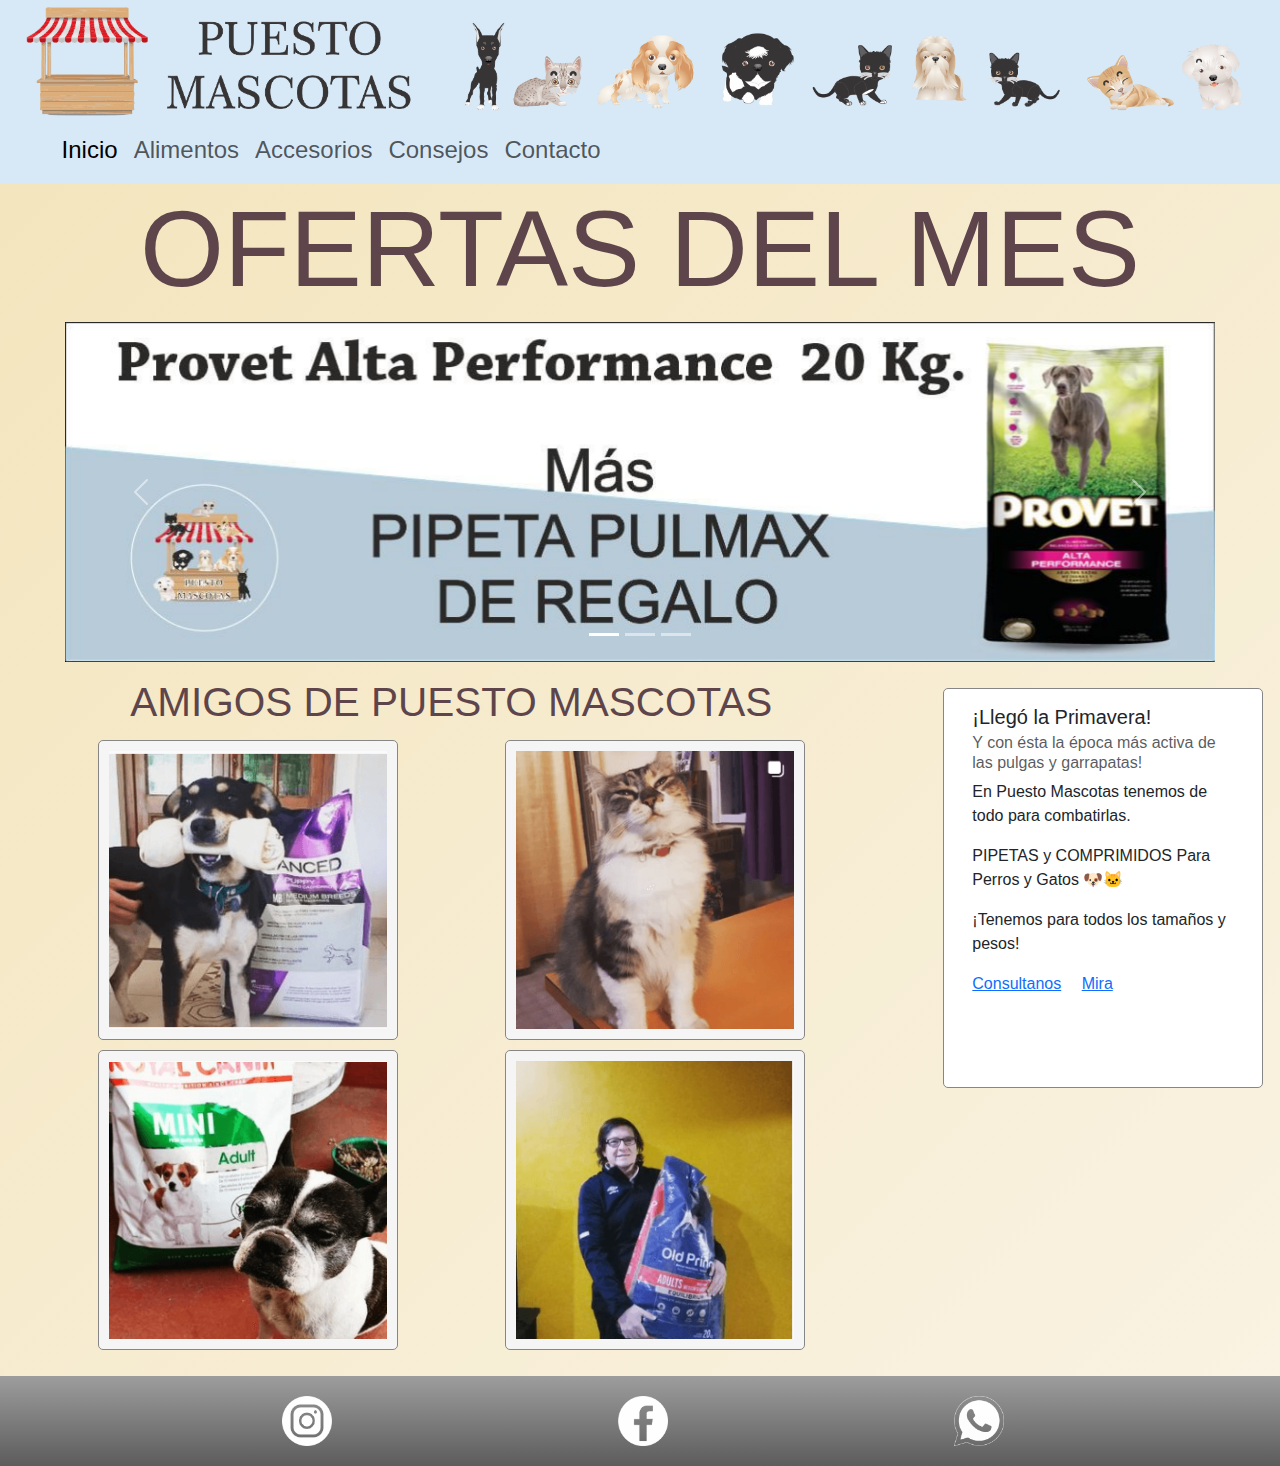
<file: index.html>
<!DOCTYPE html>
<html lang="es">
<head>
    <meta charset="UTF-8">
    <meta http-equiv="X-UA-Compatible" content="IE=edge">
    <meta name="description" content="En Puesto Mascotas tenemos todo lo que necesitas para la mejor alimentación y el cuidado de tus mascotas. Las mejores ofertas y envios a domicilio sin cargo.">
    <meta name="keywords"  content=" Alimento balanceado, mascotas, perros, gatos, petshop, pet-shop, on line, veterinaria, pulgas, garrapatas, ofertas">
    <meta name="viewport" content="width=device-width, initial-scale=1.0">
    <title>Puesto Mascotas - Pet Shop on line</title>
    <link rel="preconnect" href="https://fonts.googleapis.com">
    <link rel="preconnect" href="https://fonts.gstatic.com" crossorigin>
    <link href="https://fonts.googleapis.com/css2?family=Roboto:wght@300&display=swap" rel="stylesheet">
    <link rel="icon" href="./Img/Logo Portada fi.png" >
    <link href="https://cdn.jsdelivr.net/npm/bootstrap@5.1.1/dist/css/bootstrap.min.css" rel="stylesheet">
    <link rel="stylesheet" href="./css/estilos.css">
</head>

<body>

    <header class="header">
        <a href="./index.html"><img src="./Img/baner puesto mascota.png" alt="Logo Puesto mascotas" class="img-fluid header__banner" ></a>
        
        <!--Barra de botones-->
        <nav class="navbar navbar-expand-lg navbar-light header__navbar">
            <div class="container-fluid">
                <a class="navbar-brand" href="#"></a>
                <button class="navbar-toggler" type="button"data-bs-toggle="collapse" data-bs-target="#navbarNavAltMarkup" aria-controls="navbarNavAltMarkup" aria-expanded="false" aria-label="Toggle navigation">
                <span class="navbar-toggler-icon"></span>
                </button>
                <div class="collapse navbar-collapse "id="navbarNavAltMarkup">
                    <div class="navbar-nav  menu">
                        <a class="nav-link active" aria-current="page"href="./index.html">Inicio</a>
                        <a class="nav-link" href="./Alimentos.html">Alimentos</a>
                        <a class="nav-link" href="./accesorios.html">Accesorios</a>
                        <a class="nav-link" href="./Consejos.html">Consejos</a>
                        <a class="nav-link" href="./Contacto.html">Contacto</a>
                    </div>
                </div>
            </div>
        </nav>
    </header>

    <main>
        <!-- Seccion de ofertas imagen + descripcion-->
        <Section class="ofertas row ">
            <h2 class="col-12 ofertas__titulo">OFERTAS DEL MES</h2>
            <!-- Carrusel de imágenes -->
            <div id="carouselExampleIndicators" class="carousel mx-auto  ofertas__carousel slide col-12" data-bs-ride="carousel">
                <div class="carousel-indicators">
                    <button type="button" data-bs-target="#carouselExampleIndicators" data-bs-slide-to="0" class="active" aria-current="true" aria-label="Slide 1"></button>
                    <button type="button" data-bs-target="#carouselExampleIndicators" data-bs-slide-to="1" aria-label="Slide 2"></button>
                    <button type="button" data-bs-target="#carouselExampleIndicators" data-bs-slide-to="2" aria-label="Slide 3"></button>
                </div>
                <div class="carousel-inner">
                    <div class="carousel-item active" data-bs-interval="10000">
                    <img src="./Img/Provet AP + Pipeta.jpg" class="d-block w-100" alt="Oferta provet">
                    </div>
                    <div class="carousel-item" data-bs-interval="10000">
                        <img src="./Img/Descuento en accesorios.jpg" class="d-block w-100" alt="Descuento accesorios">
                    </div>
                    <div class="carousel-item" data-bs-interval="10000">
                        <img src="./Img/descuento vital gato.jpg" class="d-block w-100" alt="Descuento Vital">
                    </div>
                </div>
                <button class="carousel-control-prev" type="button" data-bs-target="#carouselExampleIndicators" data-bs-slide="prev">
                    <span class="carousel-control-prev-icon" aria-hidden="true"></span>
                    <span class="visually-hidden">Previous</span>
                </button>
                <button class="carousel-control-next" type="button" data-bs-target="#carouselExampleIndicators" data-bs-slide="next">
                    <span class="carousel-control-next-icon" aria-hidden="true"></span>
                    <span class="visually-hidden">Next</span>
                </button>
            </div>

        </section>
        <!-- imagenes clientes -->
        <section class="row clientes ">
            <div class=" mx-auto col-xxl-9 col-sd-12 col-lg-8 p-3 ">
                    <h2 class="clientes__titulo">AMIGOS DE PUESTO MASCOTAS</h2>
                    <div class=" container clientes__imagenes">
                        <img class="clientes__imagenes__item" src="./Img/clientes 1.PNG" alt="Cliente" >
                        <img class="clientes__imagenes__item" src="./Img/clientes 2.PNG" alt="Cliente" >
                        <img class="clientes__imagenes__item" src="./Img/clientes 3.PNG" alt="Cliente" >
                        <img class="clientes__imagenes__item" src="./Img/clientes 4.PNG" alt="Cliente" >
                    </div>
            </div>

            <!--Area de ofertas/consejos según época del año -->
            <div class="card clientes__publicidad mx-auto col-sd-12 col-lg-4 col-xxl-3" style="width: 20rem;">
                <div class="card-body">
                    <h5 class="card-title">¡Llegó la Primavera!</h5>
                    <h6 class="card-subtitle mb-2 text-muted">Y con ésta la época más  activa de las pulgas y garrapatas!</h6>
                    <p class="card-text">En   Puesto Mascotas tenemos de todo para combatirlas.</p>
                    <p class="card-text">PIPETAS y COMPRIMIDOS Para Perros y Gatos 🐶🐱</p>
                    <p class="card-text">¡Tenemos para todos los tamaños y pesos!</p>
                    <a href="Contacto.html" class="card-link">Consultanos</a>
                    <a href="accesorios.html" class="card-link">Mira</a>
                </div>
            </div>
        </section>

    </main>

    <footer class="footer">
        <section class="footer__redes">
            <a href="https://www.instagram.com/puestomascotas/" target="_bkank"> <img class="footer__redes__img" src="./Img/instagram.png" alt="instagram"></a>
            <a href="https://www.facebook.com/puestomascotas" target="_bkank"><img class="footer__redes__img" src="./Img/facebook.png" alt="Facebook" ></a>
            <a href="https://wa.me/+541158305862" target="_bkank"><img class="footer__redes__img" src="./Img/whatsapp.png" alt="Watsapp" ></a>
        </section>
    </footer>

    <script src="https://cdn.jsdelivr.net/npm/bootstrap@5.1.1/dist/js/bootstrap.bundle.min.js" integrity="sha384-/bQdsTh/da6pkI1MST/rWKFNjaCP5gBSY4sEBT38Q/9RBh9AH40zEOg7Hlq2THRZ" crossorigin="anonymous"></script>

</body>
</html>
</file>
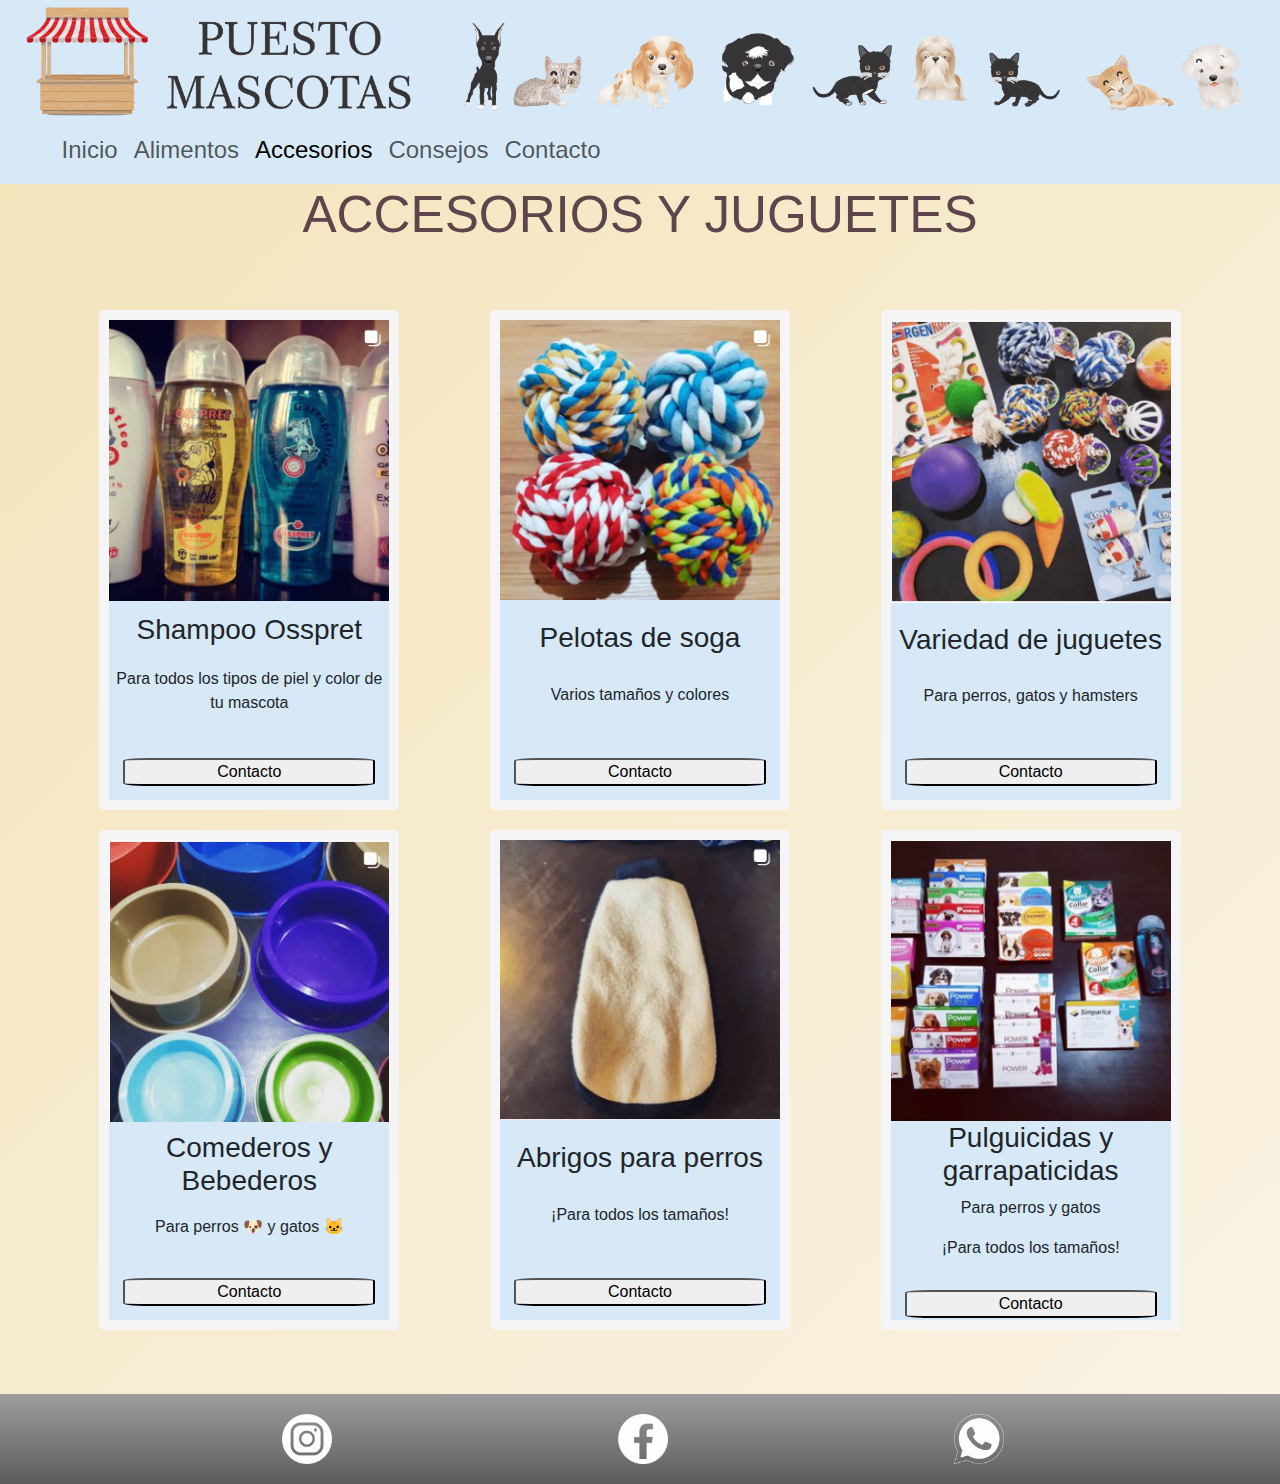
<file: accesorios.html>
<!DOCTYPE html>
<html lang="en">
<head>
    <meta charset="UTF-8">
    <meta http-equiv="X-UA-Compatible" content="IE=edge">
    <meta name="viewport" content="width=device-width, initial-scale=1.0">
    <meta name="description" content="Tenemos todo los accesorios y juguetes para que tus mascotas estén felices.">
    <meta name="keywords"  content="Pelotas, bebedero, comedero, bachas, piedras, ofertas, juguetes, cuchas, Shampoo, pipetas">
    <title>Puesto Mascotas - Accesorios y juguetes</title>
    <link rel="preconnect" href="https://fonts.googleapis.com">
    <link rel="preconnect" href="https://fonts.gstatic.com" crossorigin>
    <link href="https://fonts.googleapis.com/css2?family=Roboto:wght@300&display=swap" rel="stylesheet">
    <link rel="stylesheet" href="./css/estilos.css">
    <link rel="icon" href="./Img/Logo Portada fi.png" >
    <link href="https://cdn.jsdelivr.net/npm/bootstrap@5.1.1/dist/css/bootstrap.min.css" rel="stylesheet">

</head>
<body>

    <header class="header">
        <a href="./index.html"><img src="./Img/baner puesto mascota.png" alt="Logo Puesto mascotas" class="img-fluid header__banner" ></a>
    
        <!--Barra de botones-->
        <nav class="navbar navbar-expand-lg navbar-light header__navbar">
            <div class="container-fluid">
                <a class="navbar-brand" href="#"></a>
                <button class="navbar-toggler" type="button"data-bs-toggle="collapse" data-bs-target="#navbarNavAltMarkup" aria-controls="navbarNavAltMarkup" aria-expanded="false" aria-label="Toggle navigation">
                <span class="navbar-toggler-icon"></span>
                </button>
                <div class="collapse navbar-collapse"id="navbarNavAltMarkup">
                    <div class="navbar-nav menu">
                        <a class="nav-link "href="./index.html">Inicio</a>
                        <a class="nav-link" href="./Alimentos.html">Alimentos</a>
                        <a class="nav-link active" aria-current="page" href="./accesorios.html">Accesorios</a>
                        <a class="nav-link" href="./Consejos.html">Consejos</a>
                        <a class="nav-link" href="./Contacto.html">Contacto</a>

                    </div>
                </div>
            </div>
        </nav>
       
    </header>
 
    <!--imagenes de accesorios-->
    <main>
       
 
        <!--Galeria de imagenes estilo polaroid -->
        <h2 class="tituloAccesorios" >ACCESORIOS Y JUGUETES</h2>
        <section class="accesorios">
            <div class="accesorios__elementos">
                <img src="./Img/shampoo.PNG"   alt="Shampoo" width="300" >
                <h3>Shampoo Osspret</h3>
                <p>Para todos los tipos de piel y color de tu mascota</p>
                <a href="./Contacto.html"><button>Contacto</button></a>
            </div>
            <div class="accesorios__elementos">
                <img src="./Img/pelotas.PNG"   alt="pelotas soga" width="300" >
                <h3>Pelotas de soga</h3>
                <p>Varios tamaños y colores</p>
                <a href="./Contacto.html"><button>Contacto</button></a>
            </div>
            <div class="accesorios__elementos">
                <img src="./Img/juguetes.PNG"   alt="Juguetes" width="300" >
                <h3>Variedad de juguetes</h3>
                <p >Para perros, gatos y hamsters</p>
                <a href="./Contacto.html"><button>Contacto</button></a>
            </div>
            <div class="accesorios__elementos">
                <img src="./Img/comederos.PNG"   alt="Juguetes" width="300" >
                <h3>Comederos y Bebederos</h3>
                <p>
                    Para perros 🐶 y gatos 🐱</p>
                <a href="./Contacto.html"><button>Contacto</button></a>
            </div>
            <div class="accesorios__elementos">
                <img src="./Img/Ropa-polar.PNG"   alt="Shampoo" width="300" >
                <h3>Abrigos para perros</h3>
                <p >¡Para todos los tamaños!</p>
                <a href="./Contacto.html"><button>Contacto</button></a>
            </div>
            <div class="accesorios__elementos">
                <img src="./Img/pipetas-collares-antipulgas.PNG"   alt="pelotas" width="300" >
                <h3>Pulguicidas y garrapaticidas</h3>
                <p >Para perros y gatos</p>
                <p >¡Para todos los tamaños!</p>
                <a href="./Contacto.html"><button>Contacto</button></a>
            </div>
        </section>
    </main>
 
    <footer class="footer">
        <section class="footer__redes">
            <a href="https://www.instagram.com/puestomascotas/" target="_bkank"> <img class="footer__redes__img" src="./Img/instagram.png" alt="instagram" width="50"></a>
            <a href="https://www.facebook.com/puestomascotas" target="_bkank"><img class="footer__redes__img" src="./Img/facebook.png" alt="Facebook" width="50"></a>
            <a href="https://wa.me/+541158305862" target="_bkank"><img class="footer__redes__img" src="./Img/whatsapp.png" alt="Watsapp" width="50"></a>
        </section>
    </footer>
 
    <script src="https://cdn.jsdelivr.net/npm/bootstrap@5.1.1/dist/js/bootstrap.bundle.min.js" integrity="sha384-/bQdsTh/da6pkI1MST/rWKFNjaCP5gBSY4sEBT38Q/9RBh9AH40zEOg7Hlq2THRZ" crossorigin="anonymous"></script>
 
</body>
</html>
</file>
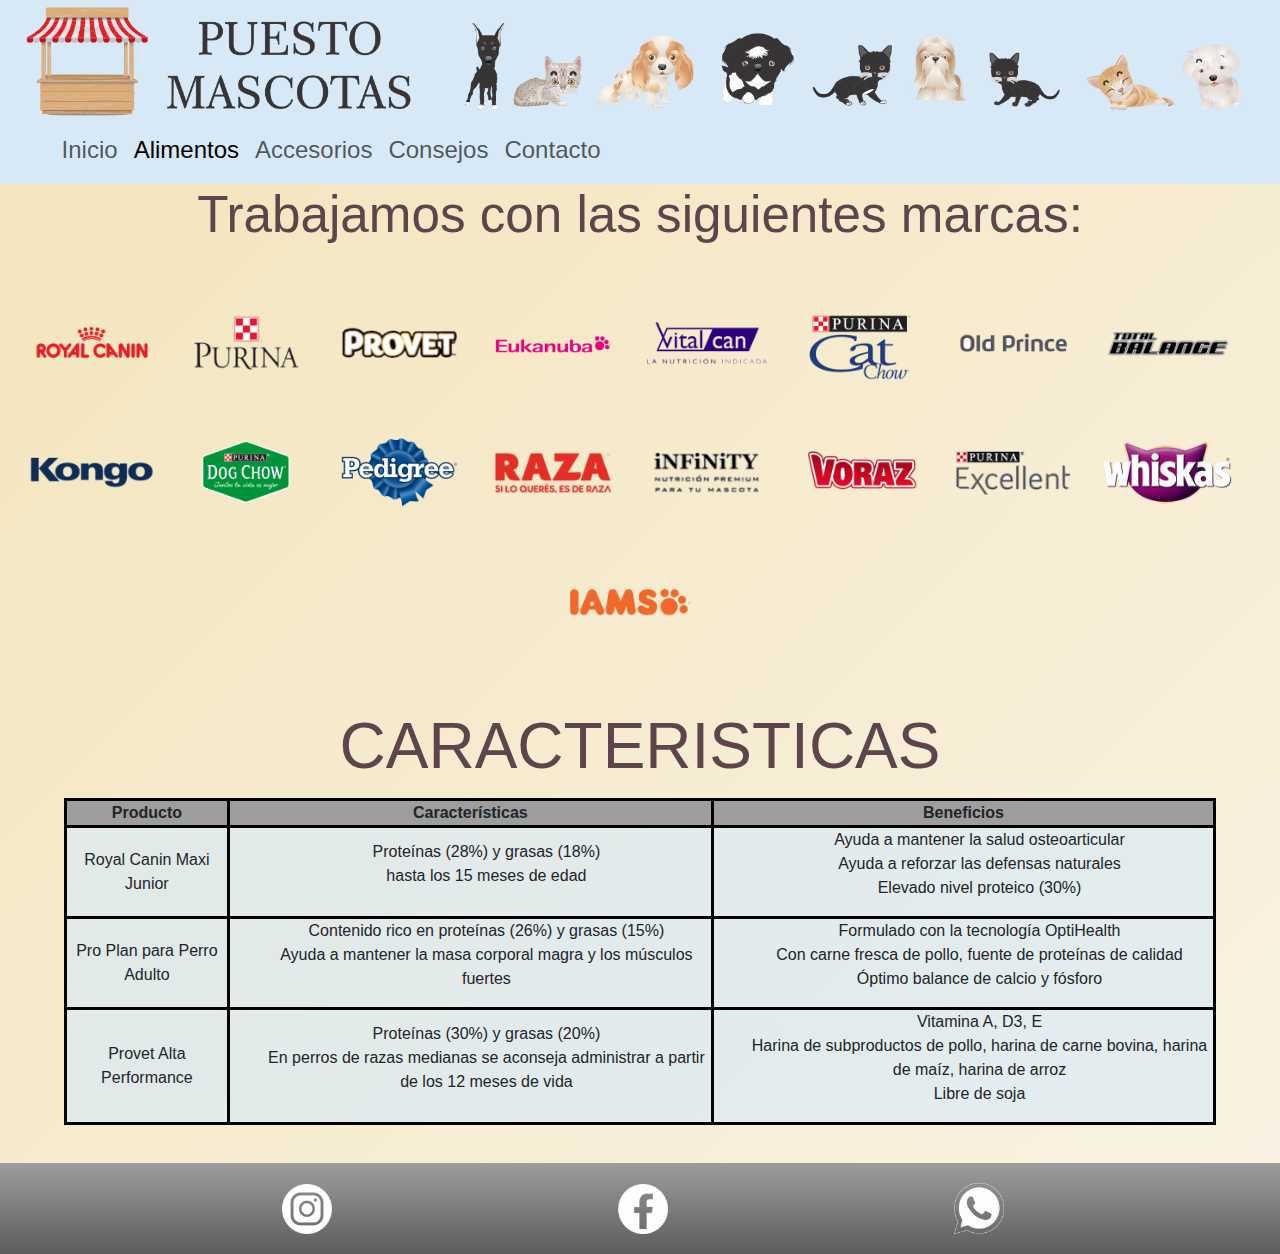
<file: Alimentos.html>
<!DOCTYPE html>
<html lang="es">
<head>
    <meta charset="UTF-8">
    <meta http-equiv="X-UA-Compatible" content="IE=edge">
    <meta name="viewport" content="width=device-width, initial-scale=1.0">
    <meta name="description" content="Contamos con todas las marcas y variedad de alimento balanceado para tus mascotas.">
    <meta name="keywords"  content="Mascotas, Royal Canin, pro plan, provet, vital can, vital cat, Whiskas, infinity, Provet, Raza, Total-Balnace">
    <title>Puesto Mascotas - Trabajamos con estas marcas</title>
    <link rel="preconnect" href="https://fonts.googleapis.com">
    <link rel="preconnect" href="https://fonts.gstatic.com" crossorigin>
    <link href="https://fonts.googleapis.com/css2?family=Roboto:wght@300&display=swap" rel="stylesheet">
    <link rel="stylesheet" href="./css/estilos.css">
    <link rel="icon" href="./Img/Logo Portada fi.png" >
    <link href="https://cdn.jsdelivr.net/npm/bootstrap@5.1.1/dist/css/bootstrap.min.css" rel="stylesheet">

</head>
<body>

    <header class="header">
        <a href="./index.html"><img src="./Img/baner puesto mascota.png" alt="Logo Puesto mascotas" class="img-fluid header__banner" ></a>

        <!--Barra de botones-->
        <nav class="navbar navbar-expand-lg navbar-light header__navbar">
            <div class="container-fluid">
                <a class="navbar-brand" href="#"></a>
                <button class="navbar-toggler" type="button"data-bs-toggle="collapse" data-bs-target="#navbarNavAltMarkup" aria-controls="navbarNavAltMarkup" aria-expanded="false" aria-label="Toggle navigation">
                <span class="navbar-toggler-icon"></span>
                </button>
                <div class="collapse navbar-collapse"id="navbarNavAltMarkup">
                    <div class="navbar-nav menu">
                        <a class="nav-link "href="./index.html">Inicio</a>
                        <a class="nav-link active" aria-current="page" href="./Alimentos.html">Alimentos</a>
                        <a class="nav-link" href="./accesorios.html">Accesorios</a>
                        <a class="nav-link " href="./Consejos.html">Consejos</a>
                        <a class="nav-link" href="./Contacto.html">Contacto</a>

                    </div>
                </div>
            </div>
        </nav>

    </header>

    <main>
        <!--imagenes de marcas con link a su pagina-->
        <section class="marcas">
            <h2 class="marcas__titulo">Trabajamos con las siguientes marcas:</h2>
            <ul class="marcas__lista">
                <li class="marcas__lista__item"><a href="https://www.royalcanin.com/ar" target="_bkank"><img src="./Img/royal-canin.png" alt="Royal Canin" ></a></li>
                <li class="marcas__lista__item"><a href="https://www.purina-latam.com/" target="_bkank"><img src="./Img/purina-pro-plan.png" alt="Purina" > </a></li>
                <li class="marcas__lista__item"><a href="https://provet.com.ar/" target="_bkank"><img src="./Img/Provet.png" alt="Provet" > </a>  </li>
                <li class="marcas__lista__item"><a href="https://www.eukanuba.com/ar" target="_bkank"><img src="./Img/eukanuba.png" alt="eukanuba" > </a> </li>
                <li class="marcas__lista__item"><a href="https://www.clubvitalcan.com/register.php?"target="_bkank"><img src="./Img/Vitalcan.png" alt="Vital can"></a></li>
                <li class="marcas__lista__item"><a href="https://www.purina-latam.com/"target="_bkank"><img src="./Img/Cat-Chow.png" alt="Cat chow"></a></li>
                <li class="marcas__lista__item"><a href="https://oldprince.com.ar/"target="_bkank"><img src="./Img/oldprince.png" alt="Old Prince"></a></li>
                <li class="marcas__lista__item"><a href="https://provet.com.ar/"target="_bkank"><img src="./Img/TotalBalance.png" alt="Total Balance"></a></li>
                <li class="marcas__lista__item"><a href="https://kongo.com.ar/"target="_bkank"><img src="./Img/kongo.png" alt="Kongo"></a></li>
                <li class="marcas__lista__item"><a href="https://www.purina-latam.com/"target="_bkank"><img src="./Img/Dog-Chow.png" alt="Dog Chow"></a></li>
                <li class="marcas__lista__item"><a href="https://www.pedigree.com.ar/"target="_bkank"><img src="./Img/pedigree.png" alt="pedigree"></a></li>
                <li class="marcas__lista__item"><a href="https://www.alimentoraza.com/"target="_bkank"><img src="./Img/Raza.png" alt="Raza"></a></li>  
                <li class="marcas__lista__item"><a href="https://www.infinity.com.ar"target="_bkank"><img src="./Img/Infinity.png" alt="Infinity"></a></li>
                <li class="marcas__lista__item"><img src="./Img/voraz.png" alt="Voraz"></li>  
                <li class="marcas__lista__item"><img src="./Img/Excellent.png" alt="Excellent"></li>  
                <li class="marcas__lista__item"><a href="https://www.whiskas.com.ar/"target="_bkank"><img src="./Img/whiskas.png" alt="whiskas"></a></li>
                <li class="marcas__lista__item"><a href="https://www.iams.com.ar"target="_bkank"><img src="./Img/Iams.png" alt="Iams"></a></li>
            </ul>        
        </section>

        <!--Tabla de caracteristicas de alimentos-->
        <section class="caracteristicasTecnicas">
            <h2>CARACTERISTICAS</h2>
            <table border=1  class="estiloTabla mx-auto">
                <tr>
                    <th>Producto</th>
                    <th>Características</th>
                    <th>Beneficios</th>
                </tr>
                <tr>
                    <td>Royal Canin Maxi Junior</td>
                    <td>
                        <ul>
                            <li>Proteínas (28%) y grasas (18%)</li>
                            <li>hasta los 15 meses de edad</li>
                        </ul>
                    </td>
                    <td>
                        <ul>
                            <li>Ayuda a mantener la salud osteoarticular</li>
                            <li>Ayuda a reforzar las defensas naturales</li>
                            <li>Elevado nivel proteico (30%)</li>
                        </ul>
                    </td>
                </tr>
                <tr>
                    <td>Pro Plan para Perro Adulto</td>
                    <td>
                        <ul>
                            <li>Contenido rico en proteínas (26%) y grasas (15%)</li>
                            <li>Ayuda a mantener la masa corporal magra y los músculos fuertes</li>
                        </ul>
                    </td>
                    <td>    
                        <ul>
                            <li>Formulado con la tecnología OptiHealth</li>
                            <li>Con carne fresca de pollo, fuente de proteínas de calidad</li>
                            <li> Óptimo balance de calcio y fósforo</li>
                        </ul>
                    </td>
                </tr>
                <tr>
                    <td>Provet Alta Performance</td>
                    <td>
                        <ul>
                            <li>Proteínas (30%) y grasas (20%)</li>
                            <li>En perros de razas medianas se aconseja administrar a partir de los 12 meses de vida</li>
                        </ul>
                    </td>
                    <td>
                        <ul>
                            <li>Vitamina A, D3, E</li>
                            <li>Harina de subproductos de pollo, harina de carne bovina, harina de maíz, harina de arroz</li>
                            <li> Libre de soja</li>
                        </ul>
                    </td>
                </tr>
               
            </table>    
        </section>
    </main>

    <footer class="footer">
        <section class="footer__redes">
            <a href="https://www.instagram.com/puestomascotas/" target="_bkank"> <img class="footer__redes__img" src="./Img/instagram.png" alt="instagram" width="50"></a>
            <a href="https://www.facebook.com/puestomascotas" target="_bkank"><img class="footer__redes__img" src="./Img/facebook.png" alt="Facebook" width="50"></a>
            <a href="https://wa.me/+541158305862" target="_bkank"><img class="footer__redes__img" src="./Img/whatsapp.png" alt="Watsapp" width="50"></a>
        </section>
    </footer>

    <script src="https://cdn.jsdelivr.net/npm/bootstrap@5.1.1/dist/js/bootstrap.bundle.min.js" integrity="sha384-/bQdsTh/da6pkI1MST/rWKFNjaCP5gBSY4sEBT38Q/9RBh9AH40zEOg7Hlq2THRZ" crossorigin="anonymous"></script>

</body>
</html>
</file>
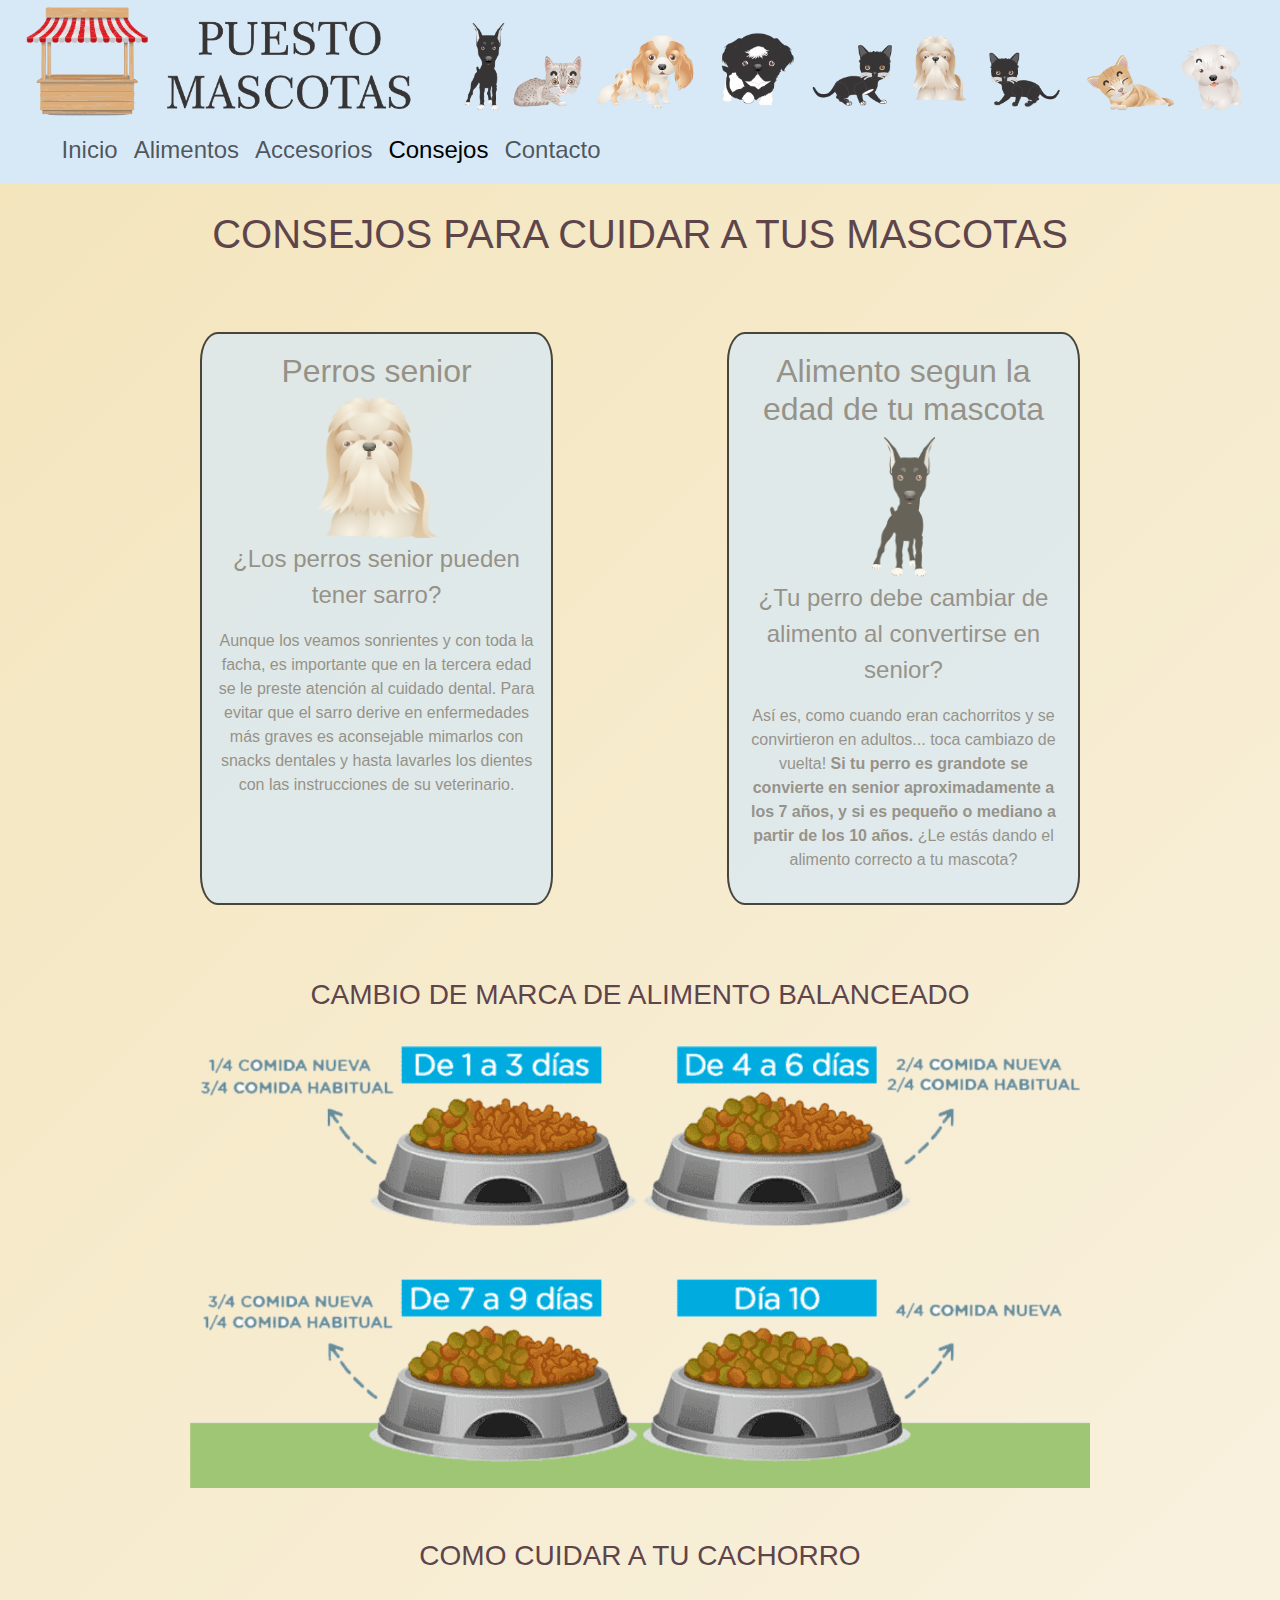
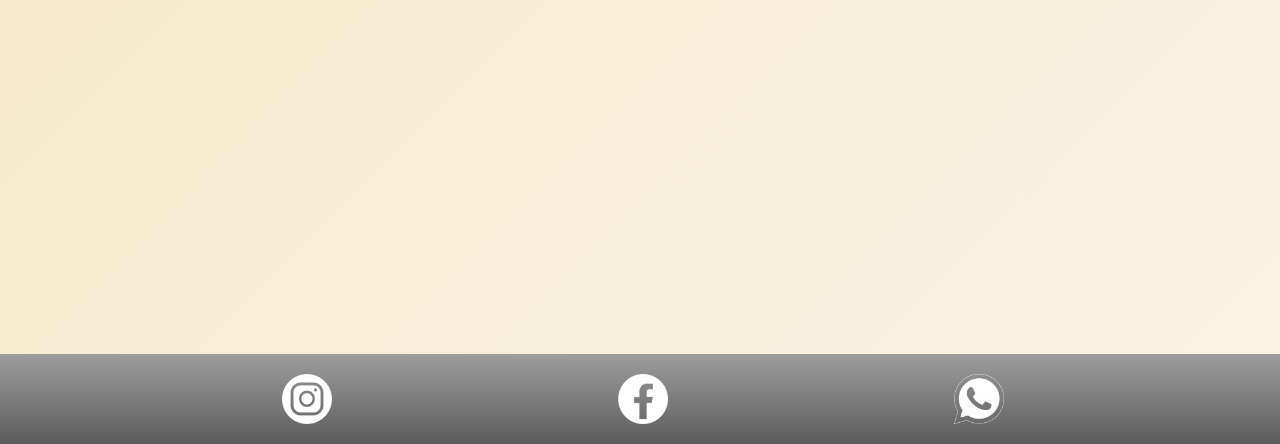
<file: Consejos.html>
<!DOCTYPE html>
<html lang="es">
<head>
    <meta charset="UTF-8">
    <meta http-equiv="X-UA-Compatible" content="IE=edge">
    <meta name="viewport" content="width=device-width, initial-scale=1.0">
    <meta name="description" content="Encontra los mejores consejos para la llegada y el cuidado de tus amigos peludos.">
    <meta name="keywords"  content="Cuidado, requisitos, alimentación, gato, perro, cachorros, consejos, tips, adultos">
    <title>Puesto Mascotas - Consejos para el cuidado de tu mascota</title>
    <link rel="preconnect" href="https://fonts.googleapis.com">
    <link rel="preconnect" href="https://fonts.gstatic.com" crossorigin>
    <link href="https://fonts.googleapis.com/css2?family=Roboto:wght@300&display=swap" rel="stylesheet">
    <link rel="stylesheet" href="./css/estilos.css">
    <link rel="icon" href="./Img/Logo Portada fi.png" >
    <link href="https://cdn.jsdelivr.net/npm/bootstrap@5.1.1/dist/css/bootstrap.min.css" rel="stylesheet">

</head>
<body>

    <header class="header">
        <a href="./index.html"><img src="./Img/baner puesto mascota.png" alt="Logo Puesto mascotas" class="img-fluid header__banner" ></a>
    
        <!--Barra de botones-->
        <nav class="navbar navbar-expand-lg navbar-light header__navbar">
            <div class="container-fluid">
                <a class="navbar-brand" href="#"></a>
                <button class="navbar-toggler" type="button"data-bs-toggle="collapse" data-bs-target="#navbarNavAltMarkup" aria-controls="navbarNavAltMarkup" aria-expanded="false" aria-label="Toggle navigation">
                <span class="navbar-toggler-icon"></span>
                </button>
                <div class="collapse navbar-collapse"id="navbarNavAltMarkup">
                    <div class="navbar-nav menu">
                        <a class="nav-link "href="./index.html">Inicio</a>
                        <a class="nav-link" href="./Alimentos.html">Alimentos</a>
                        <a class="nav-link" href="./accesorios.html">Accesorios</a>
                        <a class="nav-link active" aria-current="page" href="./Consejos.html">Consejos</a>
                        <a class="nav-link" href="./Contacto.html">Contacto</a>
                    </div>
                </div>
            </div>
        </nav>

    </header>

    <main>
    
        <!--Datos utiles cuidado de las mascotas-->
        <section class="baseConsejos ">
            <h1 class="consejos__titulo">CONSEJOS PARA CUIDAR A TUS MASCOTAS</h1>
            <div class="baseConsejos consejos">
                <div class="baseConsejos consejos">
                    <div class="consejos__etiquetas">
                        <h2 class="consejos__etiquetas__titulo"> Perros senior</h2>
                        <img class="consejos__imagen" src="./Img/perro-senior.png" alt="Perro senior imagen">
                        <p class="consejos__etiquetas__subtitulo">¿Los perros senior pueden tener sarro?</p>
                        <p class="consejos__etiquetas__texto">Aunque los veamos sonrientes y con toda la facha, es  importante que en la tercera edad se le preste atención al  cuidado dental. Para evitar que el sarro derive en enfermedades  más graves es aconsejable mimarlos con snacks dentales y hasta   lavarles los dientes con las instrucciones de su veterinario.</p>
                    </div>  
                <div class="consejos__etiquetas">
                    <h2 class="consejos__etiquetas__titulo">Alimento segun la edad de tu mascota</h2>
                    <img class="consejos__imagen" src="./Img/alimento-segun-edad.png" alt="Alimento segun edad">
                    <p class="consejos__etiquetas__subtitulo">¿Tu perro debe cambiar de alimento al convertirse en senior?</p>
                    <p class="consejos__etiquetas__texto">Así es, como cuando eran cachorritos y se convirtieron en    adultos... toca cambiazo de vuelta! <strong>Si tu perro es grandote se convierte en senior aproximadamente a los 7 años, y  si es pequeño o mediano a partir de los 10 años.</strong> ¿Le estás   dando el alimento correcto a tu mascota?</p>
                
                </div>
            </div>    
        </section>
        <!--información de como cambiar alimento-->
    
        <section class="baseConsejos cambioAlimento">
            <h3 class="cambioAlimento__titulo">CAMBIO DE MARCA DE ALIMENTO BALANCEADO</h3>
            <img class="cambioAlimento__img" src="./Img/Cambio-de-alimentos.png" alt="Cambio de alimento balanceado">
        </section>
        
        <!--Video de como cuidad a tu mascota-->
        <section class="baseConsejos cuidadoCahorros">
            <h3 class="cuidadoCahorros__titulo"> COMO CUIDAR A TU CACHORRO</h3>
            <iframe class="cuidadoCahorros__video" width="560" height="315" src="https://www.youtube.com/embed/9dDemBxxulo" title="YouTube video player" frameborder="0" allow="accelerometer; autoplay; clipboard-write; encrypted-media; gyroscope; picture-in-picture" allowfullscreen></iframe>
            <iframe class="cuidadoCahorros__video" width="560" height="315" src="https://www.youtube.com/embed/w-W8cjKqAyQ" title="YouTube video player" frameborder="0" allow="accelerometer; autoplay; clipboard-write; encrypted-media; gyroscope; picture-in-picture" allowfullscreen></iframe>
        </section>
    </main>

    <footer class="footer">
        <section class="footer__redes">
            <a href="https://www.instagram.com/puestomascotas/" target="_bkank"> <img class="footer__redes__img" src="./Img/instagram.png" alt="instagram" width="50"></a>
            <a href="https://www.facebook.com/puestomascotas" target="_bkank"><img class="footer__redes__img" src="./Img/facebook.png" alt="Facebook" width="50"></a>
            <a href="https://wa.me/+541158305862" target="_bkank"><img class="footer__redes__img" src="./Img/whatsapp.png" alt="Watsapp" width="50"></a>
        </section>
    </footer>

    <script src="https://cdn.jsdelivr.net/npm/bootstrap@5.1.1/dist/js/bootstrap.bundle.min.js" integrity="sha384-/bQdsTh/da6pkI1MST/rWKFNjaCP5gBSY4sEBT38Q/9RBh9AH40zEOg7Hlq2THRZ" crossorigin="anonymous"></script>

</body>
</html>
</file>
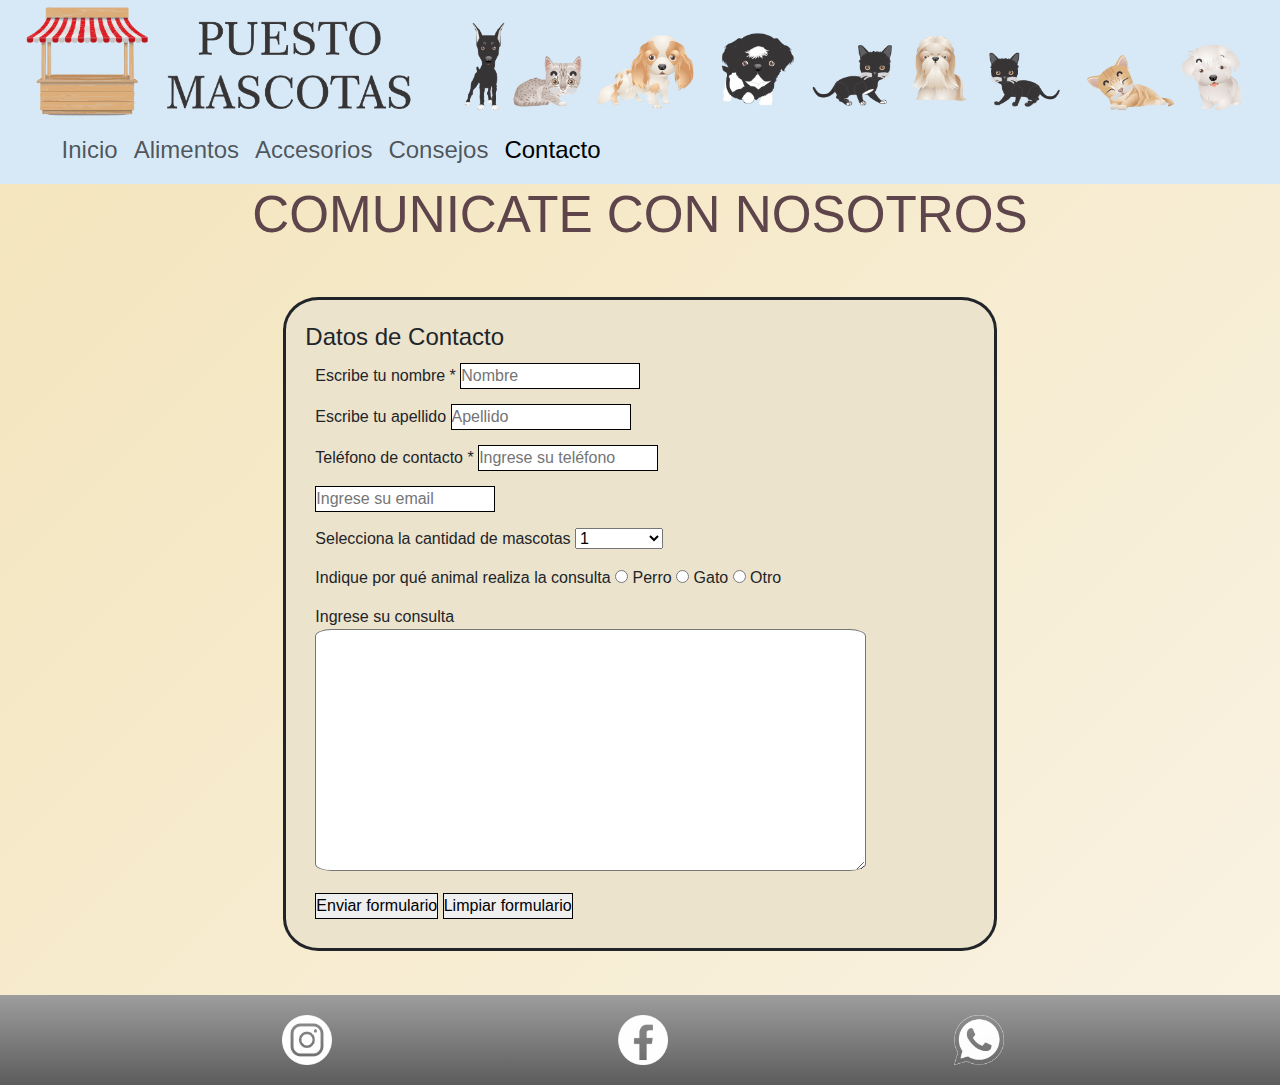
<file: Contacto.html>
<!DOCTYPE html>
<html lang="es">
<head>
    <meta charset="UTF-8">
    <meta http-equiv="X-UA-Compatible" content="IE=edge">
    <meta name="viewport" content="width=device-width, initial-scale=1.0">
    <meta name="description" content="Comunícate con nosotros para realizar tus pedidos y consultas.">
    <meta name="keywords"  content="Puesto mascotas, redes, contacto, teléfono, pedidos.">
    <title>Puesto Mascotas - Contacto</title>
    <link rel="preconnect" href="https://fonts.googleapis.com">
    <link rel="preconnect" href="https://fonts.gstatic.com" crossorigin>
    <link href="https://fonts.googleapis.com/css2?family=Roboto:wght@300&display=swap" rel="stylesheet">
    <link rel="stylesheet" href="./css/estilos.css">
    <link href="https://cdn.jsdelivr.net/npm/bootstrap@5.1.1/dist/css/bootstrap.min.css" rel="stylesheet">
    <link rel="icon" href="./Img/Logo Portada fi.png" >
</head>

<body>

    <header class="header">
        <a href="./index.html"><img src="./Img/baner puesto mascota.png" alt="Logo Puesto mascotas" class="img-fluid header__banner" ></a>
            
        <!--Barra de botones-->
        <nav class="navbar navbar-expand-lg navbar-light header__navbar">
            <div class="container-fluid">
                <a class="navbar-brand" href="#"></a>
                <button class="navbar-toggler" type="button"data-bs-toggle="collapse" data-bs-target="#navbarNavAltMarkup" aria-controls="navbarNavAltMarkup" aria-expanded="false" aria-label="Toggle navigation">
                <span class="navbar-toggler-icon"></span>
                </button>
                <div class="collapse navbar-collapse"id="navbarNavAltMarkup">
                    <div class="navbar-nav menu">
                        <a class="nav-link "href="./index.html">Inicio</a>
                        <a class="nav-link" href="./Alimentos.html">Alimentos</a>
                        <a class="nav-link" href="./accesorios.html">Accesorios</a>
                        <a class="nav-link" href="./Consejos.html">Consejos</a>
                        <a class="nav-link active"  aria-current="page" href="./Contacto.html">Contacto</a>
 
                    </div>
                </div>
            </div>
        </nav>

    </header>

    <main>
        <!--Formulario de contacto-->
        <h1 class="TituloContactos">COMUNICATE CON NOSOTROS</h1>
        <form action="#" class="formularioDeContacto">
            <fieldset class="formularioDeContacto__datos"> <legend>Datos de Contacto</legend>
        
                <div class="formularioDeContacto__dato">
                    <label for="Nombre">Escribe tu nombre *</label>
                    <input type="text" name="Nombre" requiered
                    placeholder="Nombre">
                </div>
                <div class="formularioDeContacto__dato">   
                    <label for="Apellido">Escribe tu apellido</label>
                    <input type="text" name="Apellido"
                    placeholder="Apellido">                
                </div>
                
                <div class="formularioDeContacto__dato">
                    <label for="Tel"> Teléfono de contacto * </label>
                    <input class="form__input" type="number" name="tel" requiered
                    placeholder="Ingrese su teléfono">
                </div>
                
                <div class="formularioDeContacto__dato"> 
                    <input type="email" name="email" requiered
                    placeholder="Ingrese su email">
                </div>

                <div class="formularioDeContacto__dato">
                    <label for="Cantidad de mascotas">Selecciona la cantidad de mascotas</label>
                    <select name="Cantidad de mascotas">
                        <option value="1">1</option>
                        <option value="2">2</option>
                        <option value="3">3</option>
                        <option value="4">4</option>
                        <option value="mas de 4">mas de 4</option>
                    </select>
                </div>
                
                <div class="formularioDeContacto__dato">
                    <label for="Tipo">Indique por qué animal realiza la consulta</label>
                    <input type="radio" name="tipo" value="Perro"> Perro
                    <input type="radio" name="tipo" value="Gato"> Gato
                    <input type="radio" name="tipo" value="Otro"> Otro
                </div>
                
                <div class="formularioDeContacto__dato">
                    <label for="comentario">Ingrese su consulta</label>
                    <textarea class="formularioDeContacto__datos__textArea" name="comentario" id="" cols="60" rows="10"></textarea>
                </div>
                
                <div class="formularioDeContacto__dato">
                    <input type="submit" value="Enviar formulario"/>
                    <input type="reset" value="Limpiar formulario"/>  
                </div>

            </fieldset>
        </form>        
    </main>

    <footer class="footer">
        <section class="footer__redes">
            <a href="https://www.instagram.com/puestomascotas/" target="_bkank"> <img class="footer__redes__img" src="./Img/instagram.png" alt="instagram" width="50"></a>
            <a href="https://www.facebook.com/puestomascotas" target="_bkank"><img class="footer__redes__img" src="./Img/facebook.png" alt="Facebook" width="50"></a>
            <a href="https://wa.me/+541158305862" target="_bkank"><img class="footer__redes__img" src="./Img/whatsapp.png" alt="Watsapp" width="50"></a>
        </section>
    </footer>

    <script src="https://cdn.jsdelivr.net/npm/bootstrap@5.1.1/dist/js/bootstrap.bundle.min.js" integrity="sha384-/bQdsTh/da6pkI1MST/rWKFNjaCP5gBSY4sEBT38Q/9RBh9AH40zEOg7Hlq2THRZ" crossorigin="anonymous"></script>
</body>
</html>
</file>
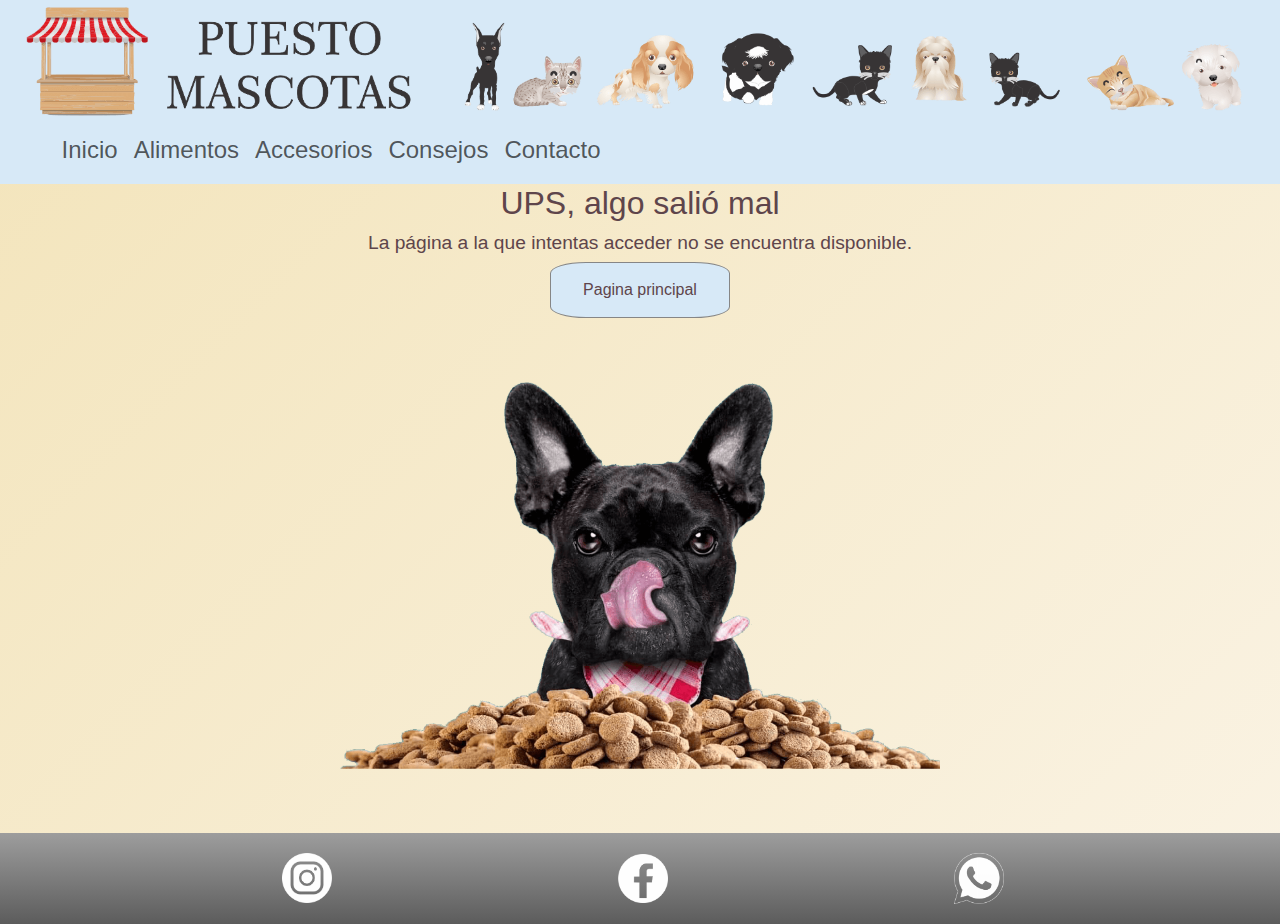
<file: error404.html>
<!DOCTYPE html>
<html lang="es">
<head>
    <meta charset="UTF-8">
    <meta http-equiv="X-UA-Compatible" content="IE=edge">
    <meta name="viewport" content="width=device-width, initial-scale=1.0">
    <title>404 ERROR</title>
    <link rel="preconnect" href="https://fonts.googleapis.com">
    <link rel="preconnect" href="https://fonts.gstatic.com" crossorigin>
    <link href="https://fonts.googleapis.com/css2?family=Roboto:wght@300&display=swap" rel="stylesheet">
    <link rel="stylesheet" href="./css/estilos.css">
    <link href="https://cdn.jsdelivr.net/npm/bootstrap@5.1.1/dist/css/bootstrap.min.css" rel="stylesheet">
    <link rel="icon" href="./Img/Logo Portada fi.png" >
</head>
<body>
    <header class="header">
        <a href="./index.html"><img src="./Img/baner puesto mascota.png" alt="Logo Puesto mascotas" class="img-fluid header__banner" ></a>
        
        <!--Barra de botones-->
        <nav class="navbar navbar-expand-lg navbar-light header__navbar">
            <div class="container-fluid">
                <a class="navbar-brand" href="#"></a>
                <button class="navbar-toggler" type="button"data-bs-toggle="collapse" data-bs-target="#navbarNavAltMarkup" aria-controls="navbarNavAltMarkup" aria-expanded="false" aria-label="Toggle navigation">
                <span class="navbar-toggler-icon"></span>
                </button>
                <div class="collapse navbar-collapse"id="navbarNavAltMarkup">
                    <div class="navbar-nav menu">
                        <a class="nav-link "href="./index.html">Inicio</a>
                        <a class="nav-link" href="./Alimentos.html">Alimentos</a>
                        <a class="nav-link" aria-current="page" href="./accesorios.html">Accesorios</a>
                        <a class="nav-link" href="./Consejos.html">Consejos</a>
                        <a class="nav-link" href="./Contacto.html">Contacto</a>

                    </div>
                </div>
            </div>
        </nav>
    </header>

    <main>
        <section class="pagina404">
            <h1 class="pagina404__titulo">UPS, algo salió mal</h1>
            <h3 class="pagina404__subTitulo">La página a la que intentas acceder no se encuentra disponible.</h3>
            <div class=" pagina404__boton"><a href="./index.html" class=" pagina404__boton__link " >Pagina principal</a> </div>
            <img class="pagina404__imagen" src="./Img/imagen 404.png" alt="error404">
        </section>    
    </main>

    <footer class="footer">
        <section class="footer__redes">
            <a href="https://www.instagram.com/puestomascotas/" target="_bkank"> <img class="footer__redes__img" src="./Img/instagram.png" alt="instagram" width="50"></a>
            <a href="https://www.facebook.com/puestomascotas" target="_bkank"><img class="footer__redes__img" src="./Img/facebook.png" alt="Facebook" width="50"></a>
            <a href="https://wa.me/+541158305862" target="_bkank"><img class="footer__redes__img" src="./Img/whatsapp.png" alt="Watsapp" width="50"></a>
        </section>
    </footer>

    <script src="https://cdn.jsdelivr.net/npm/bootstrap@5.1.1/dist/js/bootstrap.bundle.min.js" integrity="sha384-/bQdsTh/da6pkI1MST/rWKFNjaCP5gBSY4sEBT38Q/9RBh9AH40zEOg7Hlq2THRZ" crossorigin="anonymous"></script>

</body>
</html>
</file>
<file: css/estilos.css>
@charset "UTF-8";
* {
  padding: 0%;
  margin: 0%;
  font-family: Helvetica, 'Roboto', sans-serif;
  -webkit-box-sizing: border-box;
          box-sizing: border-box;
}

body {
  background: linear-gradient(135deg, #f3e4ba 0%, #faf3e4 100%);
  filter: progid:DXImageTransform.Microsoft.gradient( startColorstr='#fbf3dd', endColorstr='#faf3e4',GradientType=1 );
}

.footer {
  background: -webkit-gradient(linear, left bottom, left top, from(#5c5c5c), to(#9D9D9D));
  background: linear-gradient(to top, #5c5c5c, #9D9D9D);
  color: whitesmoke;
  position: absolute boton;
}

.footer .footer__redes__img {
  width: 6vw;
  max-width: 50px;
  margin-top: 20px;
  margin-bottom: 20px;
  margin-left: 22%;
}

.footer .footer__redes__img:hover {
  -webkit-transform: scale(1.07);
          transform: scale(1.07);
}

.header {
  background: #d7e9f7;
}

.header .header__banner {
  width: 95%;
  margin-left: 2%;
  margin-top: 7px;
}

.header .header__navbar {
  margin-left: 2%;
}

.ofertas__titulo {
  color: #5E454B;
  font-size: 5vh;
  text-align: center;
}

.ofertas__carousel {
  width: 90%;
}

/* limita el tamaño del cartel de publicidad */
.clientes {
  margin-bottom: 5px;
  /*Centra las imagenes de clientes */
}

.clientes__titulo {
  color: #5E454B;
  font-size: 1rem;
  text-align: center;
}

.clientes__publicidad {
  max-height: 400px;
  margin: 2% 2% 2% 0%;
  border: #868686 1px solid;
  border-radius: 5px;
}

.clientes__imagenes {
  display: -webkit-box;
  display: -ms-flexbox;
  display: flex;
  -ms-flex-wrap: wrap;
      flex-wrap: wrap;
  -ms-flex-pack: distribute;
      justify-content: space-around;
}

.clientes__imagenes__item {
  border: #868686 1px solid;
  padding: 10px;
  background-color: whitesmoke;
  width: 300px;
  height: 300px;
  margin: 5px;
  border-radius: 5px;
}

.clientes__imagenes__item:hover {
  border: 1px solid #1b1b1b;
}

.marcas .marcas__titulo {
  color: #5E454B;
  font-size: 4vw;
  text-align: center;
}

.marcas .marcas__lista {
  display: -webkit-box;
  display: -ms-flexbox;
  display: flex;
  list-style: none;
  -ms-flex-wrap: wrap;
      flex-wrap: wrap;
  -ms-flex-pack: distribute;
      justify-content: space-around;
  padding: 2%;
}

.marcas .marcas__lista .marcas__lista__item:hover {
  background-color: rgba(245, 245, 245, 0.137);
  -webkit-transform: scale(1.05, 1.05);
          transform: scale(1.05, 1.05);
}

.marcas .marcas__lista .marcas__lista__item img {
  max-width: 200px;
  width: 45%;
  min-width: 130px;
}

.caracteristicasTecnicas h2 {
  color: #5E454B;
  font-size: 1.5rem;
  text-align: center;
}

/*Modifica las tablas*/
.estiloTabla {
  background-color: rgba(215, 233, 247, 0.651);
  margin: 1% 2% 3% 2%;
  text-align: center;
  padding: 10px;
  width: 90%;
}

.estiloTabla ul {
  border-radius: 5%;
  list-style: none;
}

.estiloTabla th {
  background-color: #9D9D9D;
  border: solid black;
}

.estiloTabla td {
  border: solid black;
}

.TituloContactos {
  color: #5E454B;
  font-size: 4vw;
  text-align: center;
}

.formularioDeContacto {
  padding: 3%;
  display: -webkit-box;
  display: -ms-flexbox;
  display: flex;
  -webkit-box-pack: center;
      -ms-flex-pack: center;
          justify-content: center;
  margin: auto;
}

.formularioDeContacto__dato {
  margin: 15px 3px 10px 10px;
}

.formularioDeContacto__datos {
  border: solid;
  border-radius: 5%;
  background-color: #ece3cd;
  margin: 5px 10% 5px 10%;
  padding: 2%;
}

.formularioDeContacto__datos__textArea {
  max-width: 90%;
  border-radius: 3%;
}

.formularioDeContacto input {
  border: solid 1px;
}

.formularioDeContacto input:hover {
  -webkit-transform: scale(1.06);
          transform: scale(1.06);
}

.baseConsejos, .consejos .consejos__titulo, .cambioAlimento .cambioAlimento__titulo, .cuidadoCahorros .cuidadoCahorros__titulo {
  text-align: center;
  color: #5E454B;
  margin-top: 2%;
}

.consejos {
  display: -webkit-box;
  display: -ms-flexbox;
  display: flex;
  margin: 2%;
  -ms-flex-wrap: wrap;
      flex-wrap: wrap;
  -webkit-box-pack: space-evenly;
      -ms-flex-pack: space-evenly;
          justify-content: space-evenly;
}

.consejos .consejos__etiquetas {
  border: 2px solid black;
  background-color: #d7e9f7;
  border-radius: 5%;
  width: 30%;
  margin: 2%;
  min-width: 300px;
  min-height: 250px;
  padding: 15px;
  color: #6e6e6e;
  opacity: 0.7;
  -webkit-transition: all 1s;
  transition: all 1s;
}

.consejos .consejos__etiquetas__titulo {
  text-align: center;
  font-size: 2rem;
  margin-top: 3px;
}

.consejos .consejos__etiquetas img {
  height: 140px;
}

.consejos .consejos__etiquetas__subtitulo {
  text-align: center;
  font-size: 1.5rem;
  margin-top: 3px;
}

.consejos .consejos__etiquetas__texto {
  text-align: center;
  font-size: 1rem;
  margin-top: 3px;
  margin-top: 3px;
}

.consejos .consejos__etiquetas:hover {
  opacity: 1;
  -webkit-transform: scale(1.2);
          transform: scale(1.2);
  z-index: 1;
}

.cambioAlimento .cambioAlimento__img {
  margin: 2%;
  width: 90%;
  max-width: 900px;
  min-width: 320px;
}

.cuidadoCahorros .cuidadoCahorros__video {
  margin: 2%;
  padding-left: 2%;
  width: 90%;
  max-width: 560px;
}

/*Arma el colage de imagenes de Accesorios*/
.tituloAccesorios {
  color: #5E454B;
  font-size: 4vw;
  text-align: center;
}

.accesorios {
  margin: 5%;
  display: -ms-grid;
  display: grid;
  -ms-grid-columns: 1fr;
      grid-template-columns: 1fr;
  -ms-grid-rows: auto;
      grid-template-rows: auto;
  gap: 20px;
  justify-items: center;
}

.accesorios__elementos {
  width: 300px;
  height: 500px;
  display: -ms-grid;
  display: grid;
  -ms-flex-line-pack: justify;
      align-content: space-between;
  border-radius: 5px;
  border: solid 10px whitesmoke;
  background-color: #d7e9f7;
}

.accesorios__elementos img {
  width: 100%;
}

.accesorios__elementos h3 {
  text-align: center;
}

.accesorios__elementos p {
  text-align: center;
}

.accesorios__elementos button {
  margin: 5%;
  width: 90%;
  border-radius: 10%;
  text-align: center;
}

.accesorios__elementos:hover {
  -webkit-transform: scale(1.1);
          transform: scale(1.1);
}

.pagina404__titulo {
  color: #5E454B;
  font-size: 2.5vw;
  text-align: center;
}

.pagina404__subTitulo {
  color: #5E454B;
  font-size: 1.5vw;
  text-align: center;
}

.pagina404__boton {
  display: -webkit-box;
  display: -ms-flexbox;
  display: flex;
  -webkit-box-pack: center;
      -ms-flex-pack: center;
          justify-content: center;
}

.pagina404__boton__link {
  text-decoration: none;
  color: #5E454B;
  width: 180px;
  background-color: #d7e9f7;
  padding: 15px;
  text-align: center;
  border-radius: 20%;
  border: solid 1px #868686;
}

.pagina404__boton__link:hover {
  color: black;
  background-color: #dff1ff;
}

.pagina404__imagen {
  display: -webkit-box;
  display: -ms-flexbox;
  display: flex;
  width: 60%;
  max-width: 600px;
  margin: auto;
  margin-top: 5%;
  margin-bottom: 5%;
}

@media only screen and (min-width: 768px) {
  .ofertas__titulo {
    font-size: 10vh;
  }
  .clientes__titulo {
    font-size: 3vh;
  }
  /* ajusta el tamaño de fuente pag principal */
  .clientes__imagenes {
    font-size: 1.5rem;
  }
  /* ajusta el tamaño de fuente del menu */
  .menu {
    font-size: 120%;
  }
  .caracteristicasTecnicas h2 {
    color: #5E454B;
    font-size: 3rem;
    text-align: center;
  }
  .accesorios {
    -ms-grid-columns: 1fr 1fr;
        grid-template-columns: 1fr 1fr;
  }
  .formularioDeContacto {
    width: 80%;
  }
}

@media only screen and (min-width: 1024px) {
  .ofertas__titulo {
    font-size: 12vh;
  }
  .clientes__titulo {
    font-size: 4.5vh;
  }
  /* ajusta el tamaño de fuente pag principal */
  .clientes__imagenes {
    font-size: 2rem;
  }
  /* ajusta el tamaño de fuente del menu */
  .menu {
    font-size: 150%;
  }
  .caracteristicasTecnicas h2 {
    color: #5E454B;
    font-size: 4rem;
    text-align: center;
  }
  .accesorios {
    -ms-grid-columns: 1fr 1fr 1fr;
        grid-template-columns: 1fr 1fr 1fr;
  }
  .formularioDeContacto {
    width: 80%;
  }
}
/*# sourceMappingURL=estilos.css.map */
</file>
